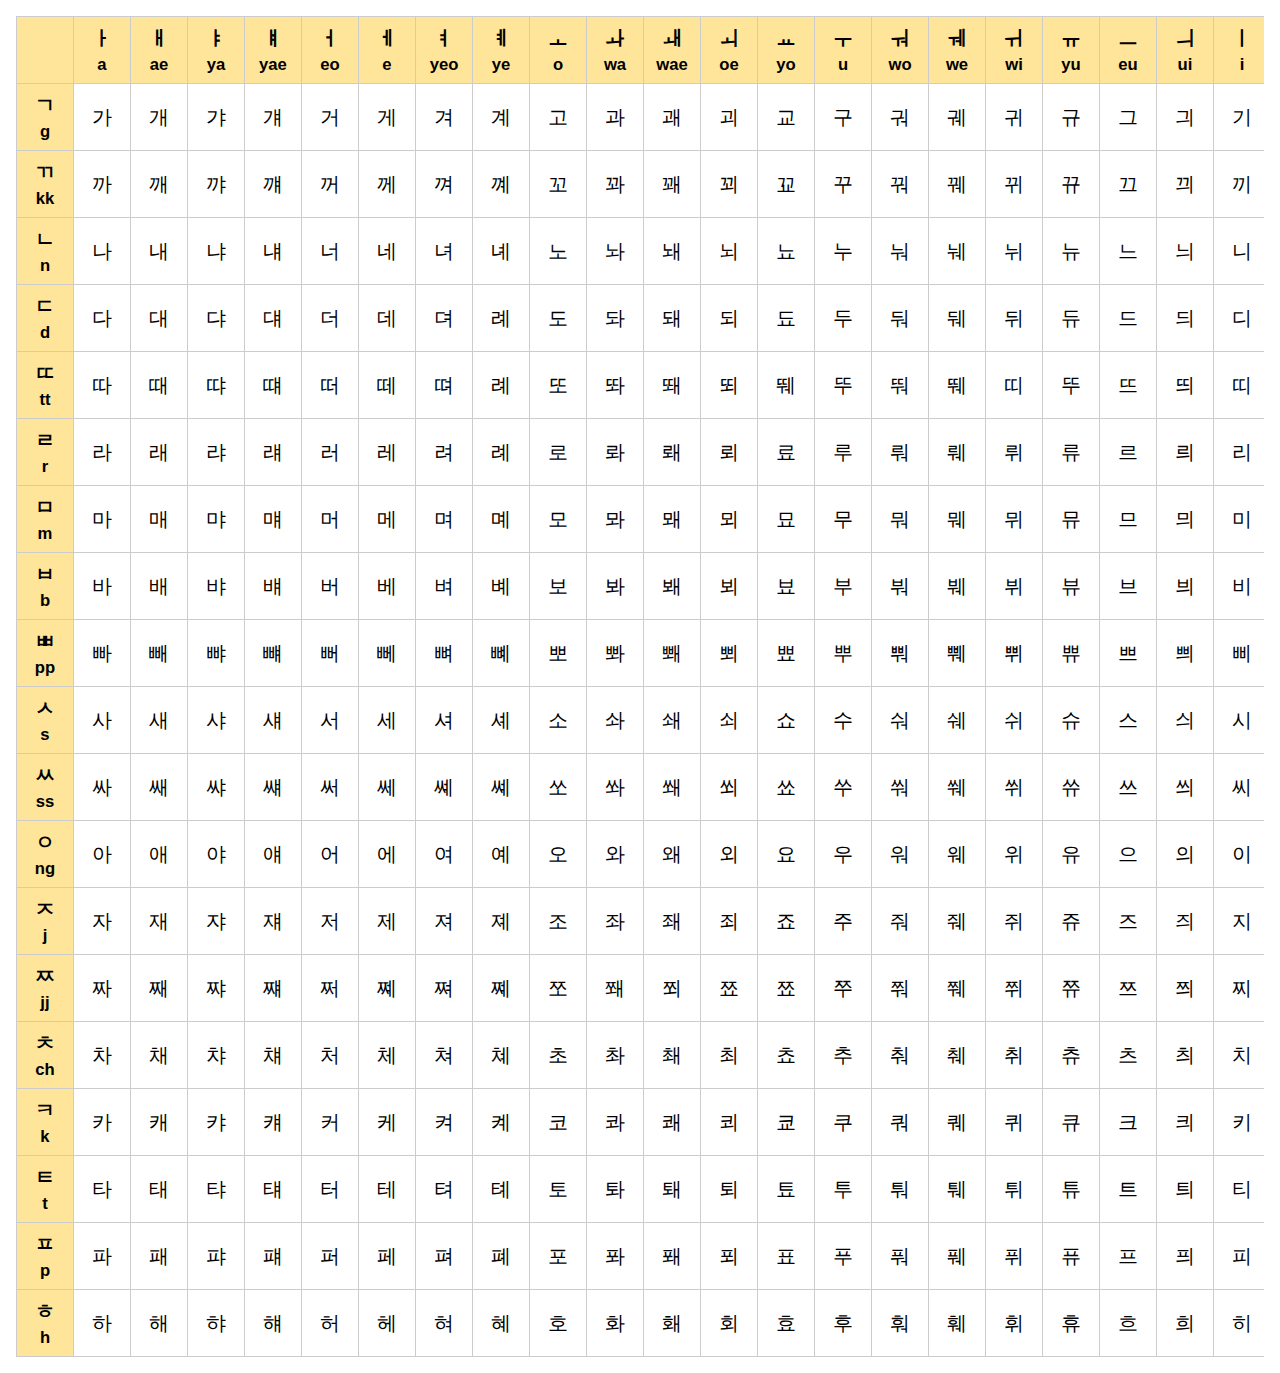
<file: ko.html>
<!DOCTYPE html>
<html lang="zh-Hant">
<head>
  <meta charset="UTF-8">
  <meta name="viewport" content="width=device-width, initial-scale=1.0">
  <title>韓文發音表 (完整組合版)</title>
  <style>
    body {
      font-family: sans-serif;
      padding: 8px;
    }
    table {
      border-collapse: collapse;
      width: 100%;
      max-width: 1000px;
      margin: auto;
      font-size: clamp(14px, 2vw, 20px);
    }
    th, td {
      border: 1px solid #ccc;
      padding: 8px;
      text-align: center;
      min-width: 40px;
      cursor: pointer;
      transition: background 0.3s;
    }
    th {
      background: #ffe599;
    }
    thead th {
      position: sticky;
      top: 0;
      z-index: 2;
      background: #ffe599;
    }
    th:first-child {
      position: sticky;
      left: 0;
      z-index: 3;
      background: #ffe599;
    }
    td:hover, th:hover {
      background: #d0e0ff;
    }
    .table-wrapper {
      overflow-x: auto;
    }
  </style>
</head>
<body>

<div class="table-wrapper">
  <table id="hangulTable"></table>
</div>

<script>
// 中聲（母音）
const vowels = ["ㅏ","ㅐ","ㅑ","ㅒ","ㅓ","ㅔ","ㅕ","ㅖ","ㅗ","ㅘ","ㅙ","ㅚ","ㅛ","ㅜ","ㅝ","ㅞ","ㅟ","ㅠ","ㅡ","ㅢ","ㅣ"];
// 母音羅馬拼音
const vowelRomanization = ["a","ae","ya","yae","eo","e","yeo","ye","o","wa","wae","oe","yo","u","wo","we","wi","yu","eu","ui","i"];

// 初聲（子音）
const consonants = ["ㄱ","ㄲ","ㄴ","ㄷ","ㄸ","ㄹ","ㅁ","ㅂ","ㅃ","ㅅ","ㅆ","ㅇ","ㅈ","ㅉ","ㅊ","ㅋ","ㅌ","ㅍ","ㅎ"];
// 子音羅馬拼音
const consonantRomanization = ["g","kk","n","d","tt","r","m","b","pp","s","ss","ng","j","jj","ch","k","t","p","h"];

// 每個子音 + 母音 → 對應的完整字組
const syllables = {
  "ㄱ": ["가","개","갸","걔","거","게","겨","계","고","과","괘","괴","교","구","궈","궤","귀","규","그","긔","기"],
  "ㄲ": ["까","깨","꺄","꺠","꺼","께","껴","꼐","꼬","꽈","꽤","꾀","꾜","꾸","꿔","꿰","뀌","뀨","끄","끠","끼"],
  "ㄴ": ["나","내","냐","냬","너","네","녀","녜","노","놔","놰","뇌","뇨","누","눠","눼","뉘","뉴","느","늬","니"],
  "ㄷ": ["다","대","댜","댸","더","데","뎌","례","도","돠","돼","되","됴","두","둬","뒈","뒤","듀","드","듸","디"],
  "ㄸ": ["따","때","땨","떄","떠","떼","뗘","례","또","똬","뙈","뙤","뛔","뚜","뚸","뛔","띠","뚜","뜨","띄","띠"],
  "ㄹ": ["라","래","랴","럐","러","레","려","례","로","롸","뢔","뢰","료","루","뤄","뤠","뤼","류","르","릐","리"],
  "ㅁ": ["마","매","먀","먜","머","메","며","몌","모","뫄","뫠","뫼","묘","무","뭐","뭬","뮈","뮤","므","믜","미"],
  "ㅂ": ["바","배","뱌","뱨","버","베","벼","볘","보","봐","봬","뵈","뵤","부","붜","붸","뷔","뷰","브","븨","비"],
  "ㅃ": ["빠","빼","뺘","뺴","뻐","뻬","뼈","뼤","뽀","뽜","뽸","뾔","뾰","뿌","뿨","쀄","쀠","쀼","쁘","쁴","삐"],
  "ㅅ": ["사","새","샤","섀","서","세","셔","셰","소","솨","쇄","쇠","쇼","수","숴","쉐","쉬","슈","스","싀","시"],
  "ㅆ": ["싸","쌔","쌰","썌","써","쎄","쎼","쎼","쏘","쏴","쐐","쐬","쑈","쑤","쒀","쒜","쒸","쓔","쓰","씌","씨"],
  "ㅇ": ["아","애","야","얘","어","에","여","예","오","와","왜","외","요","우","워","웨","위","유","으","의","이"],
  "ㅈ": ["자","재","쟈","쟤","저","제","져","졔","조","좌","좨","죄","죠","주","줘","줴","쥐","쥬","즈","즤","지"],
  "ㅉ": ["짜","째","쨔","쨰","쩌","쪠","쪄","쪠","쪼","쫴","쬐","쬬","쬬","쭈","쭤","쮀","쮜","쮸","쯔","쯰","찌"],
  "ㅊ": ["차","채","챠","챼","처","체","쳐","쳬","초","촤","쵀","최","쵸","추","춰","췌","취","츄","츠","츼","치"],
  "ㅋ": ["카","캐","캬","컈","커","케","켜","켸","코","콰","쾌","쾨","쿄","쿠","쿼","퀘","퀴","큐","크","킈","키"],
  "ㅌ": ["타","태","탸","턔","터","테","텨","톄","토","톼","퇘","퇴","툐","투","퉈","퉤","튀","튜","트","틔","티"],
  "ㅍ": ["파","패","퍄","퍠","퍼","페","펴","폐","포","퐈","퐤","푀","표","푸","풔","풰","퓌","퓨","프","픠","피"],
  "ㅎ": ["하","해","햐","햬","허","헤","혀","혜","호","화","홰","회","효","후","훠","훼","휘","휴","흐","희","히"]
};

const table = document.getElementById('hangulTable');

let yunaVoice = null;
let currentActiveCell = null;

function loadVoices() {
  const voices = speechSynthesis.getVoices();
  yunaVoice = voices.find(voice => voice.name.includes('Yuna') && voice.lang === 'ko-KR');
  if (!yunaVoice) {
    console.warn("找不到 Yuna 語音，將使用預設韓語發音");
  }
}

if (typeof speechSynthesis !== 'undefined' && speechSynthesis.onvoiceschanged !== undefined) {
  speechSynthesis.onvoiceschanged = loadVoices;
}

// 建立表頭
const thead = document.createElement('thead');
const theadRow = document.createElement('tr');
theadRow.appendChild(document.createElement('th')); // 左上角空白
vowels.forEach((v, index) => {
  const th = document.createElement('th');
  th.innerHTML = v + "<br><small>" + vowelRomanization[index] + "</small>";
  th.addEventListener('click', (e) => speakHangul(v, e.target));
  theadRow.appendChild(th);
});
thead.appendChild(theadRow);
table.appendChild(thead);

// 建立每行
consonants.forEach((consonant, rowIndex) => {
  const row = document.createElement('tr');
  const th = document.createElement('th');
  th.innerHTML = consonant + "<br><small>" + consonantRomanization[rowIndex] + "</small>";
  th.addEventListener('click', (e) => speakHangul(consonant, e.target));
  row.appendChild(th);

  vowels.forEach((_, index) => {
    const td = document.createElement('td');
    const syllable = syllables[consonant]?.[index] || "";
    td.textContent = syllable;
    if (syllable) {
      td.addEventListener('click', (e) => speakHangul(syllable, e.target));
    }
    row.appendChild(td);
  });

  table.appendChild(row);
});

// 唸出聲音＋高亮
function speakHangul(text, cellElement = null) {
  speechSynthesis.cancel(); // 取消上一個發音
  const utterance = new SpeechSynthesisUtterance(text);
  utterance.lang = 'ko-KR';
  if (yunaVoice) {
    utterance.voice = yunaVoice;
  }

  if (currentActiveCell) {
    currentActiveCell.style.backgroundColor = ''; // 清除上一次高亮
  }
  if (cellElement) {
    cellElement.style.backgroundColor = '#ffd966'; // 正在播放的格子變淡黃色
    currentActiveCell = cellElement;
  }

  utterance.onend = () => {
    if (currentActiveCell) {
      currentActiveCell.style.backgroundColor = '';
      currentActiveCell = null;
    }
  };

  speechSynthesis.speak(utterance);
}
</script>

</body>
</html>
</file>
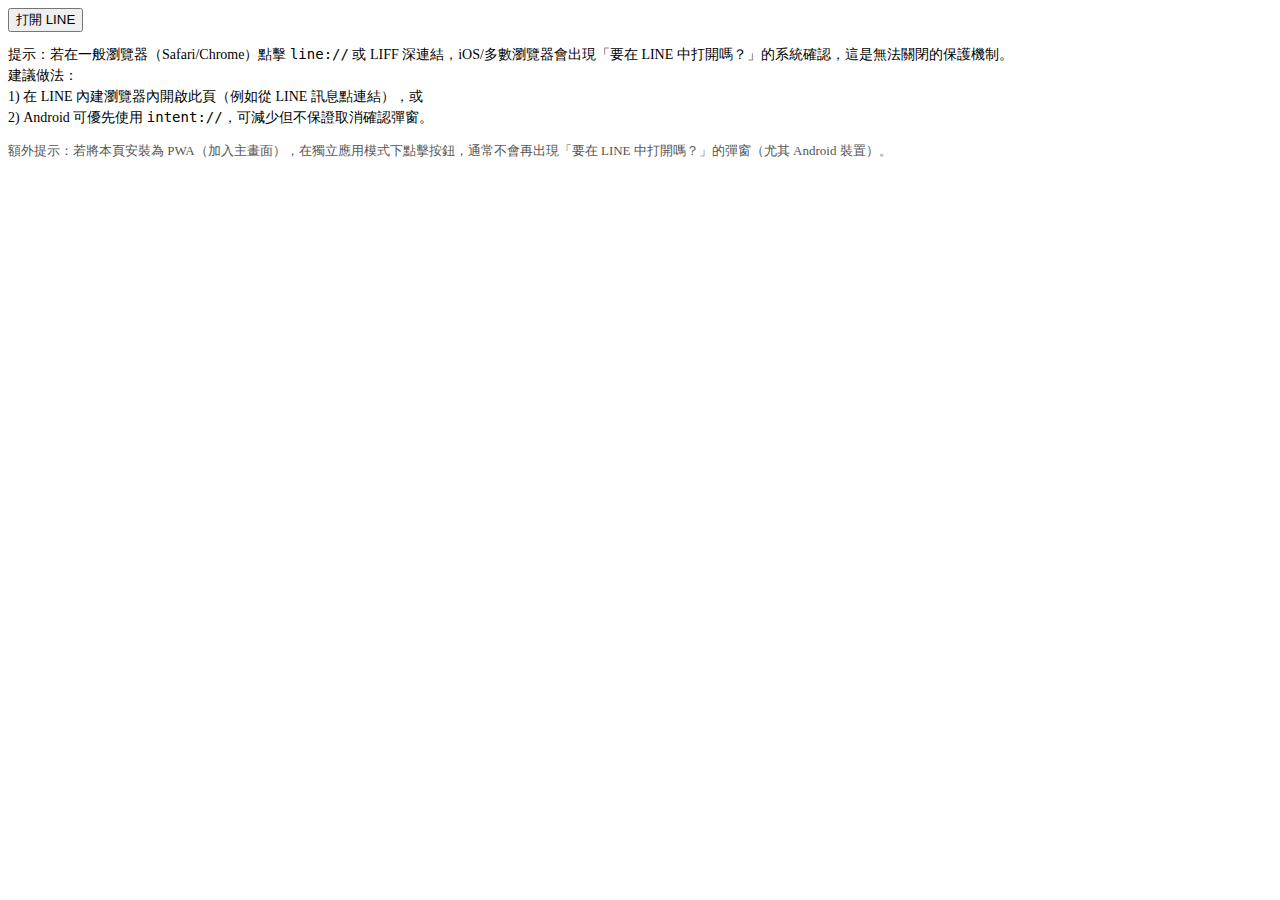
<file: line.html>
<!DOCTYPE html>
<html lang="zh-Hant">
<head>
  <meta charset="UTF-8">
  <meta name="viewport" content="width=device-width, initial-scale=1" />
  <meta name="theme-color" content="#06c755" />
  <link rel="manifest" href="./manifest.webmanifest" />
  <title>LINE 檢測</title>
  <script>
    function openLine() {
      const liffId = "2007181019-Xm8l7Vj0";
      const ua = navigator.userAgent || "";
      const isAndroid = /Android/i.test(ua);
      const isIOS = /iPhone|iPad|iPod/i.test(ua);
      const inLINE = /Line\/\d/i.test(ua); // LINE 內建瀏覽器
      const isStandalone = window.matchMedia?.('(display-mode: standalone)')?.matches
                           || window.navigator.standalone === true; // PWA 模式
    
      // 已在 LINE 內建瀏覽器 → 直接用 HTTPS LIFF，不會有彈窗
      if (inLINE) {
        window.location.href = `https://liff.line.me/${liffId}`;
        return;
      }

      // PWA 模式：多數情況可直接 line:// 而不彈窗
      if (isStandalone) {
        window.location.href = `line://app/${liffId}`;
        setTimeout(() => {
          if (isIOS) {
            window.location.href = "https://apps.apple.com/app/line/id443904275";
          } else if (isAndroid) {
            window.location.href = "https://play.google.com/store/apps/details?id=jp.naver.line.android";
          } else {
            window.location.href = "https://line.me/download";
          }
        }, 1500);
        return;
      }

      // ANDROID：使用 intent:// 嘗試降低「是否開啟」的確認
      if (isAndroid) {
        const fallback = encodeURIComponent("https://play.google.com/store/apps/details?id=jp.naver.line.android");
        window.location.href = `intent://app/${liffId}#Intent;scheme=line;package=jp.naver.line.android;S.browser_fallback_url=${fallback};end`;
        return;
      }

      // iOS/其他：一律會看到確認；改用 line:// 並提供 fallback
      window.location.href = `line://app/${liffId}`;
      setTimeout(() => {
        if (isIOS) {
          window.location.href = "https://apps.apple.com/app/line/id443904275";
        } else if (isAndroid) {
          window.location.href = "https://play.google.com/store/apps/details?id=jp.naver.line.android";
        } else {
          window.location.href = "https://line.me/download";
        }
      }, 1500);
    }
    
    // PWA: 註冊 Service Worker
    if ('serviceWorker' in navigator) {
      window.addEventListener('load', () => {
        navigator.serviceWorker.register('./service-worker.js').catch(console.error);
      });
    }

    // PWA: 安裝提示（Android/桌面 Chrome）
    let deferredPrompt;
    window.addEventListener('beforeinstallprompt', (e) => {
      e.preventDefault();
      deferredPrompt = e;
      const btn = document.getElementById('installBtn');
      if (btn) btn.style.display = 'inline-block';
    });

    function installApp() {
      const btn = document.getElementById('installBtn');
      if (!deferredPrompt) return;
      deferredPrompt.prompt();
      deferredPrompt.userChoice.finally(() => {
        if (btn) btn.style.display = 'none';
        deferredPrompt = null;
      });
    }

    window.addEventListener('appinstalled', () => {
      const btn = document.getElementById('installBtn');
      if (btn) btn.style.display = 'none';
    });
  </script>
</head>
<body>
  <button onclick="openLine()">打開 LINE</button>
  <button id="installBtn" onclick="installApp()" style="display:none; margin-left: 12px;">
    安裝 App
  </button>
</body>
  <p style="margin-top:12px;font-size:14px;line-height:1.5;">
    提示：若在一般瀏覽器（Safari/Chrome）點擊 <code>line://</code> 或 LIFF 深連結，iOS/多數瀏覽器會出現「要在 LINE 中打開嗎？」的系統確認，這是無法關閉的保護機制。<br/>
    建議做法：<br/>
    1) 在 LINE 內建瀏覽器內開啟此頁（例如從 LINE 訊息點連結），或<br/>
    2) Android 可優先使用 <code>intent://</code>，可減少但不保證取消確認彈窗。
  </p>
  <p style="margin-top:8px;font-size:13px;color:#555;">
    額外提示：若將本頁安裝為 PWA（加入主畫面），在獨立應用模式下點擊按鈕，通常不會再出現「要在 LINE 中打開嗎？」的彈窗（尤其 Android 裝置）。
  </p>
</html>
</file>
